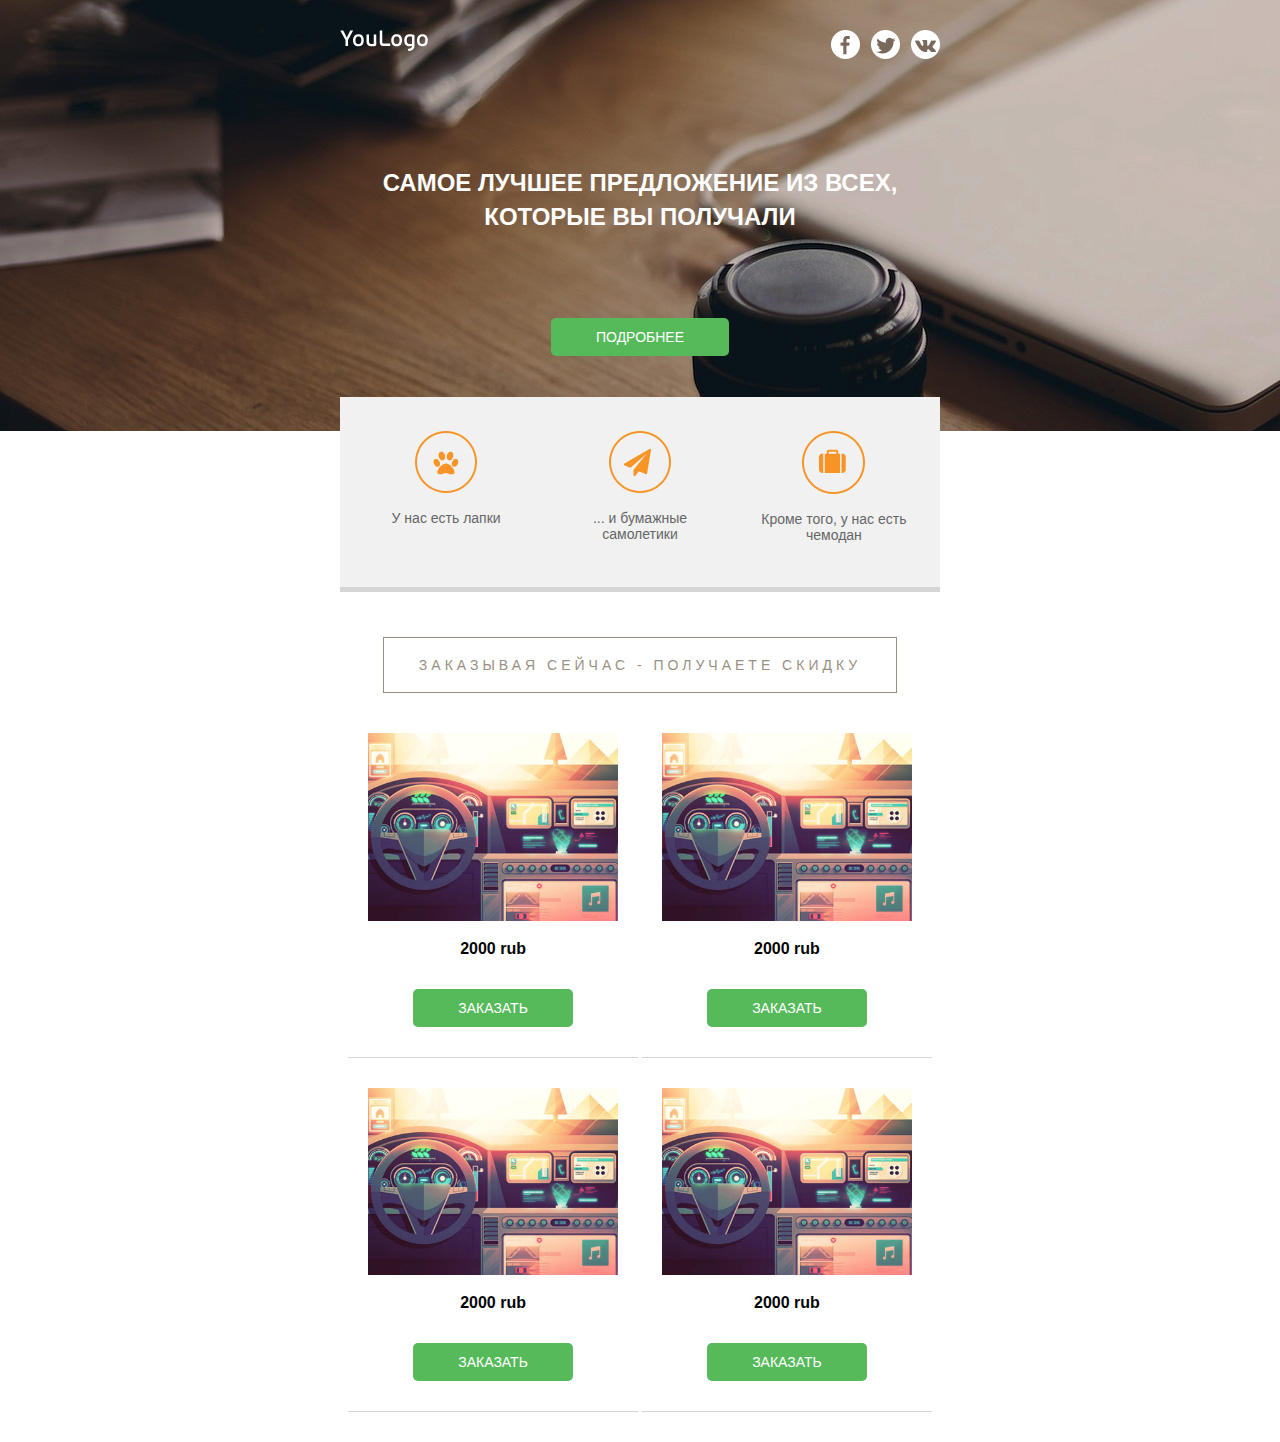
<file: index.html>
<!DOCTYPE html>
<html lang="en">
<head>
    <meta charset="UTF-8">
    <meta name="viewport" content="width=device-width, initial-scale=1.0">
    <meta http-equiv="X-UA-Compatible" content="ie=edge">
    <title>Document</title>
    <link rel="stylesheet" href="style.css">
</head>
<body>
    <div class="email-container">
        <div class="email-header">
            <div class="email-center">
                <a href="" class="email-logo">
                    <img src="img/logo.png" alt="logo">
                </a>
                <div class="email-social-wrap">
                    <a href=""><img src="img/soc_fb.png" alt=""></a>
                    <a href=""><img src="img/soc_twitter.png" alt=""></a>
                    <a href=""><img src="img/soc_vk.png" alt=""></a>
                </div>
                <div class="email-header-top">
                    <p>Самое лучшее предложение
                            из всех, которые вы получали</p>
                </div>
                <a href="" class="email-button">Подробнее</a>
            </div>
        </div>
        <div class="email-content">
            <div class="email-center">
                    <div class="email-tizzers-wrap">
                        <div class="email-tizer-item">
                            <img src="img/icon_1.png" alt="">
                            <p>У нас есть лапки</p>
                        </div>
                        <div class="email-tizer-item">
                            <img src="img/icon_2.png" alt="">
                            <p>... и бумажные
                                    самолетики</p>
                        </div>
                        <div class="email-tizer-item">
                                <img src="img/icon_3.png" alt="">
                                <p>Кроме того, у нас
                                        есть чемодан</p>
                        </div>
                    </div>
                    <div class="email-sale-text">
                        <p>Заказывая сейчас - получаете скидку</p>
                    </div>
                    <div class="email-products-wrap">
                        <div class="email-product-item">
                            <img src="img/items/1.jpg" alt="">
                            <div class="email-price">
                                <p>2000 rub</p>
                            </div>
                            <a href="" class="product-button">Заказать</a>
                        </div>
                        <div class="email-product-item">
                            <img src="img/items/1.jpg" alt="">
                            <div class="email-price">
                                <p>2000 rub</p>
                            </div>
                            <a href="" class="product-button">Заказать</a>
                        </div>
                        <div class="email-product-item">
                            <img src="img/items/1.jpg" alt="">
                            <div class="email-price">
                                <p>2000 rub</p>
                             </div>
                            <a href="" class="product-button">Заказать</a>
                        </div>
                        <div class="email-product-item">
                            <img src="img/items/1.jpg" alt="">
                            <div class="email-price">
                                 <p>2000 rub</p>
                            </div>
                            <a href="" class="product-button">Заказать</a>
                        </div>
                    </div>
            </div>
        </div>
    </div>
</body>
</html>
</file>
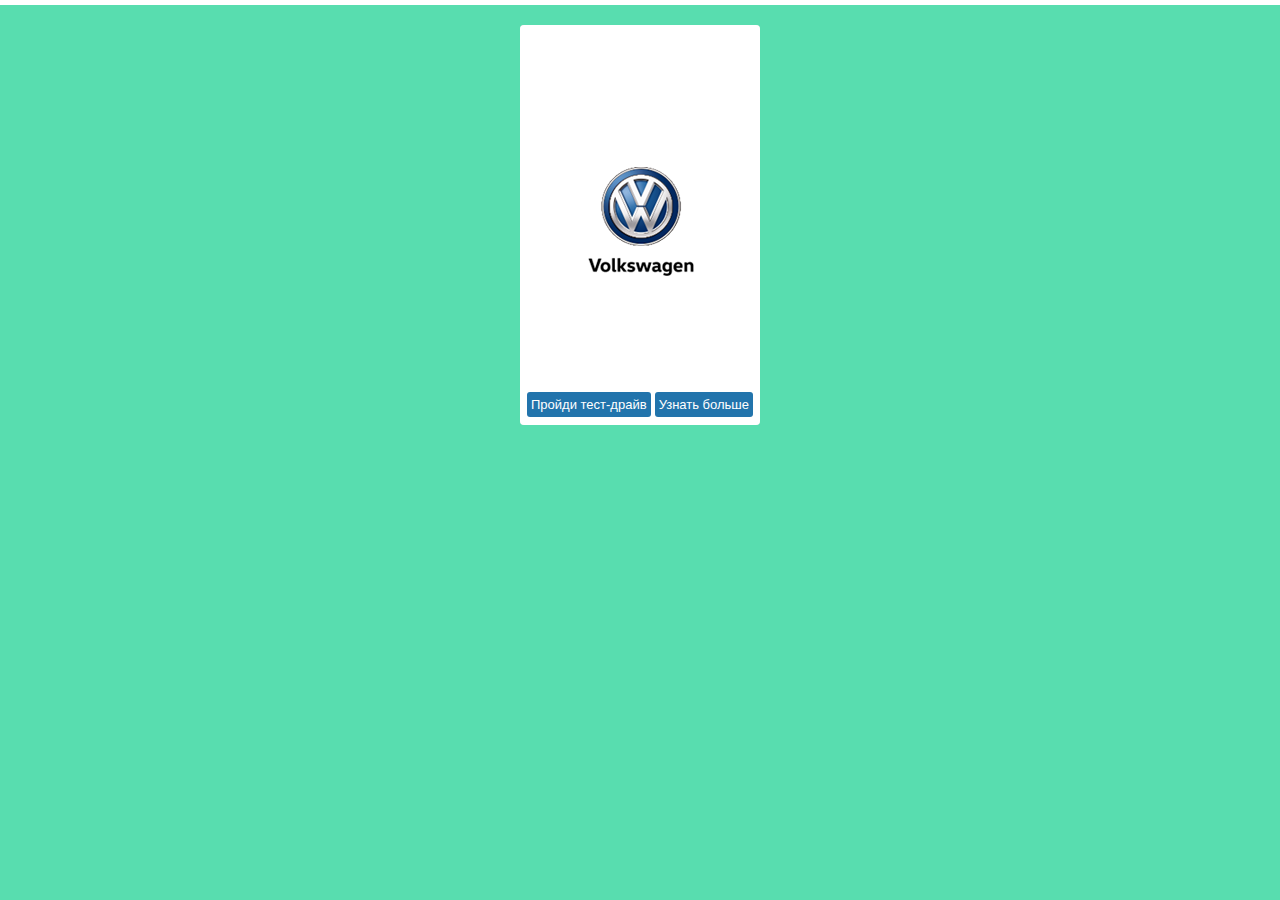
<file: banner/index.html>
<!DOCTYPE html>
<html lang="en">

<head>
	<meta charset="UTF-8">
	<meta name="viewport" content="width=device-width, initial-scale=1.0">
	<meta http-equiv="X-UA-Compatible" content="ie=edge">
	<title>Document</title>
	<link rel="stylesheet" href="style.css">
	<script src="https://ajax.googleapis.com/ajax/libs/jquery/3.3.1/jquery.min.js"></script>
</head>

<body>
	<div id="slider">
		<div class="wrapper">
			<a href="https://www.volkswagen.com/" class="control"><button>Пройди тест-драйв</button></a>
			<a href="https://www.volkswagen.com/" class="control_next"><button>Узнать больше</button></a>
			<ul>
				<li style="background-image: url(img/back1.png)"></li>
				<li style="background-image: url(img/back2.png)"></li>
				<li style="background-image: url(img/back3.png)"></li>
				<li style="background-image: url(img/back4.png)">
					<p class="text">Иновационно Ваш</p>
				</li>
			</ul>
		</div>
	</div>
	<script>jQuery(document).ready(function ($) {

			$('#slider').ready(function () {
				setInterval(function () {
					moveRight();
				}, 2500);
			});

			var slideCount = $('#slider ul li').length;
			var slideWidth = $('#slider ul li').width();
			var slideHeight = $('#slider ul li').height();
			var sliderUlWidth = slideCount * slideWidth;

			$('#slider').css({ width: slideWidth, height: slideHeight });

			$('#slider ul').css({ width: sliderUlWidth, marginLeft: - slideWidth });

			$('#slider ul li:last-child').prependTo('#slider ul');

			function moveLeft() {
				$('#slider ul').animate({
					left: + slideWidth
				}, 400, function () {
					$('#slider ul li:last-child').prependTo('#slider ul');
					$('#slider ul').css('left', '');
				});
			};

			function moveRight() {
				$('#slider ul').animate({
					left: - slideWidth
				}, 400, function () {
					$('#slider ul li:first-child').appendTo('#slider ul');
					$('#slider ul').css('left', '');
				});
			};
		});    
	</script>
</body>

</html>
</file>
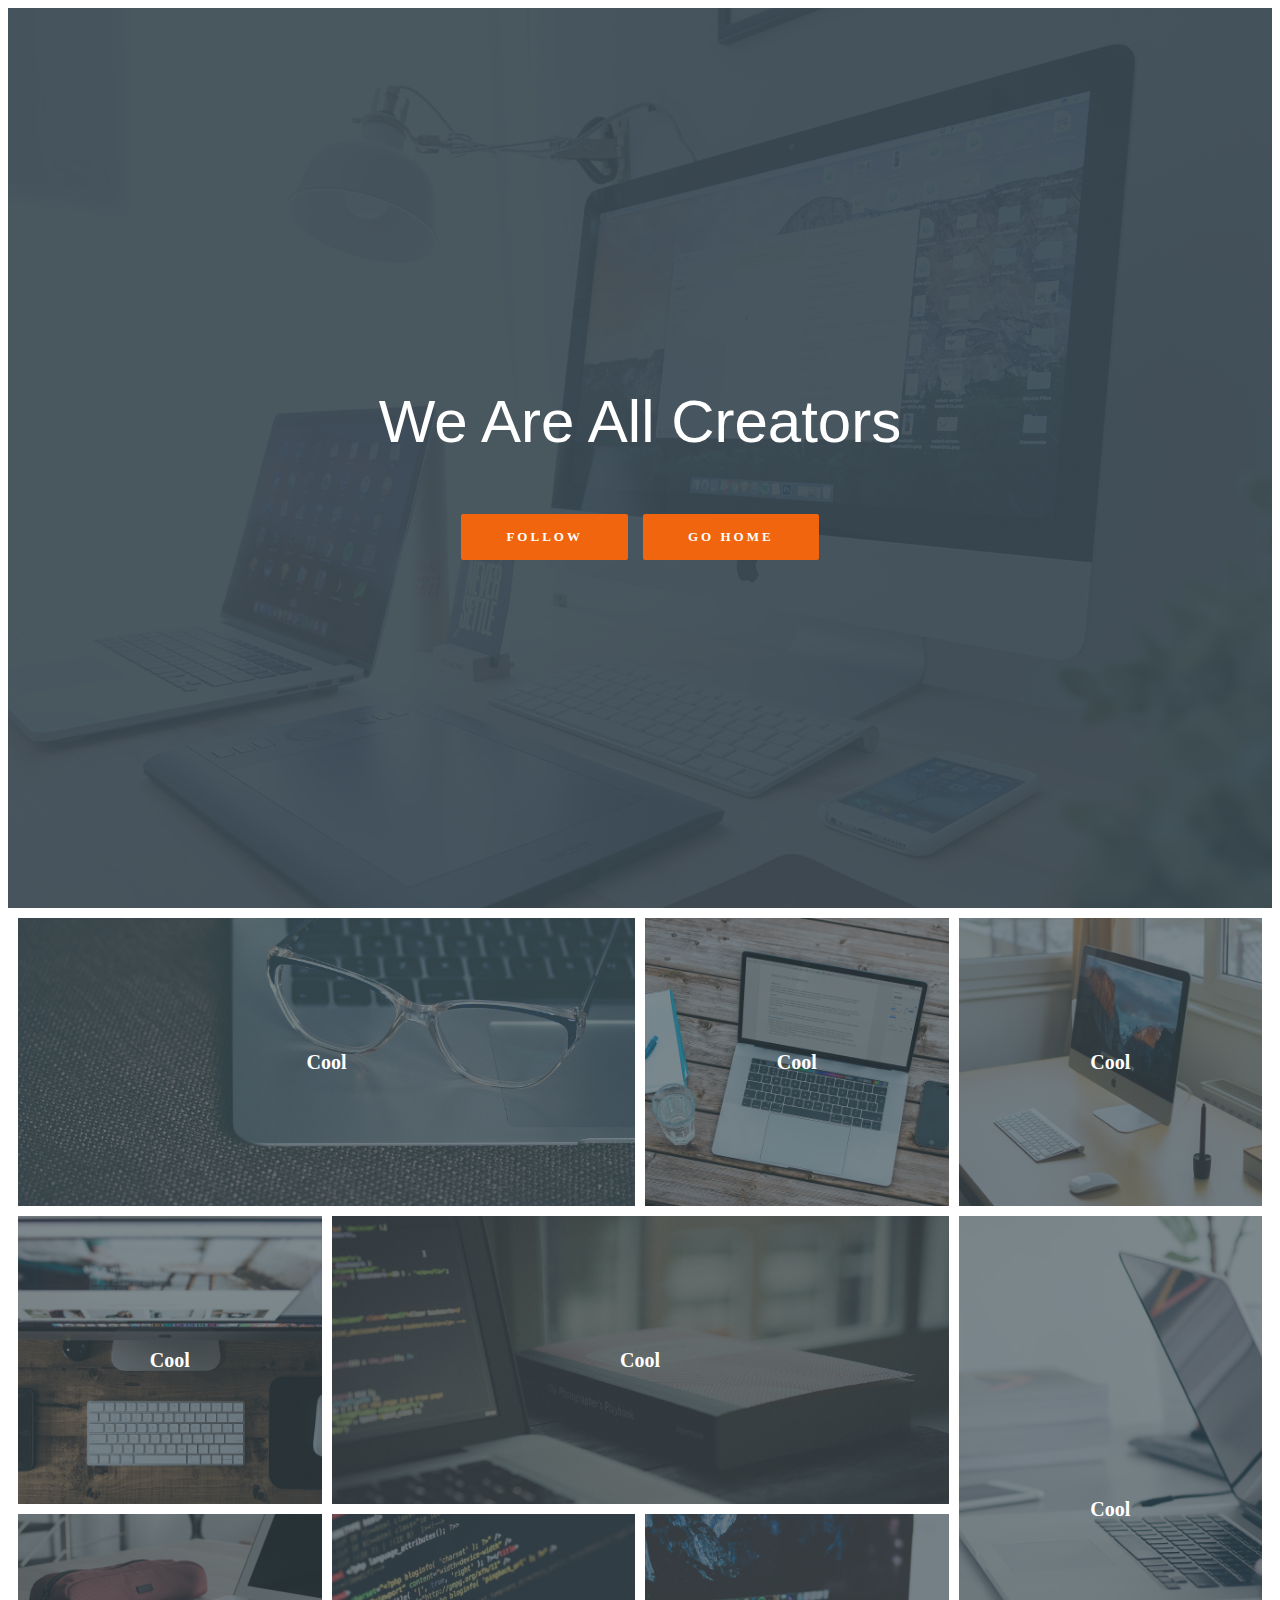
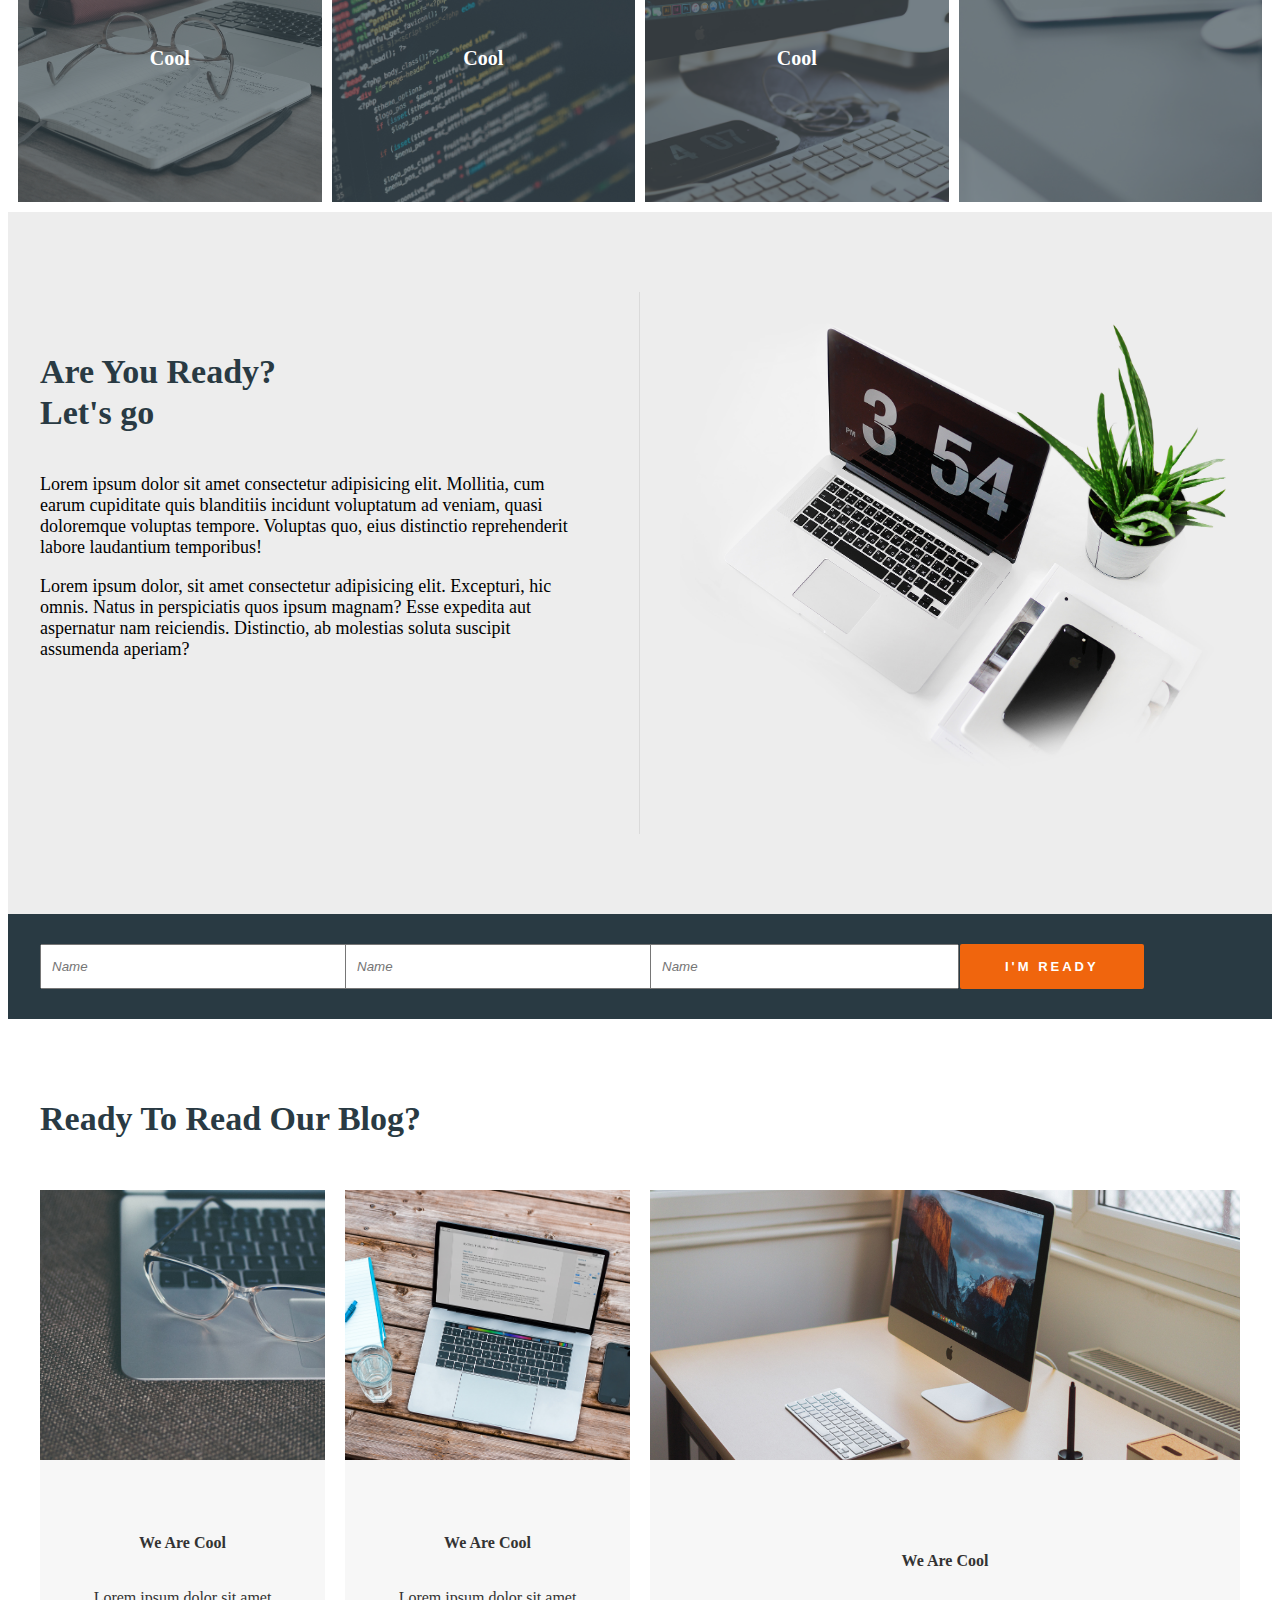
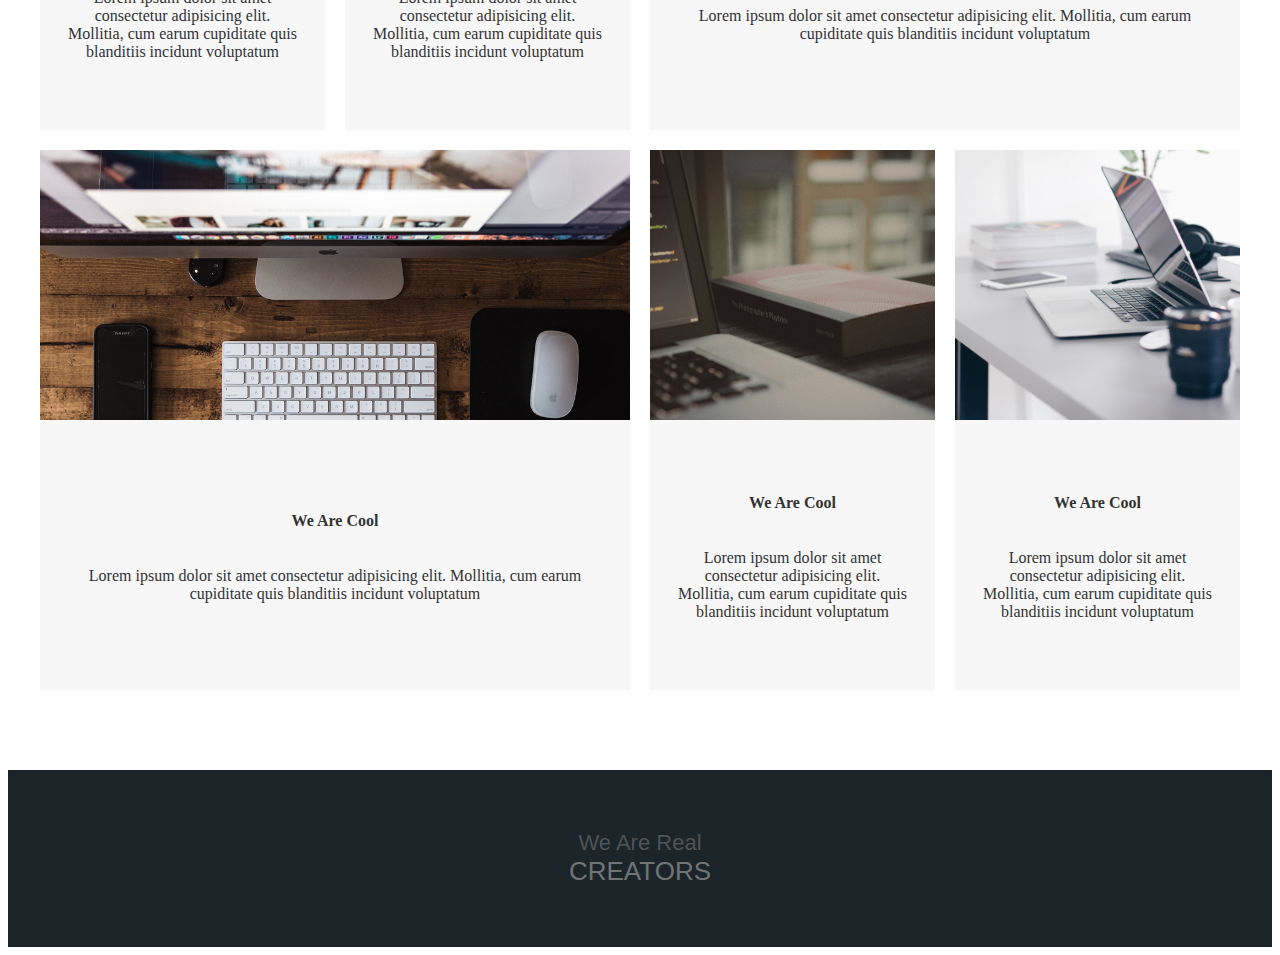
<file: site3/index.html>
<!DOCTYPE html>
<html lang="en">
<head>
    <meta charset="UTF-8">
    <meta name="viewport" content="width=device-width, initial-scale=1.0">
    <meta http-equiv="X-UA-Compatible" content="ie=edge">
    <title>Document</title>
    <link rel="stylesheet" href="mains.css">
</head>
<body>
    <header class="main-header grid" style="background-image: url(images/0-header.jpg)">
        <div class="header-content grid">
            <h1>We Are All Creators</h1>
            <div class="header-buttons">
                <a href="#" class="button">Follow</a>
                <a href="#" class="button">Go Home</a>
            </div>
        </div>
    </header>
    <section class="portfolio-section grid">
        <div class="portfolio-item grid" style="background-image: url(images/1.jpg)"><span>Cool </span></div> 
        <div class="portfolio-item grid" style="background-image: url(images/2.jpg)"><span>Cool </span></div>
        <div class="portfolio-item grid" style="background-image: url(images/3.jpg)"><span>Cool </span></div>
        <div class="portfolio-item grid" style="background-image: url(images/4.jpg)"><span>Cool </span></div>
        <div class="portfolio-item grid" style="background-image: url(images/5.jpg)"><span>Cool </span></div>
        <div class="portfolio-item grid" style="background-image: url(images/6.jpg)"><span>Cool </span></div>
        <div class="portfolio-item grid" style="background-image: url(images/7.jpg)"><span>Cool </span></div>
        <div class="portfolio-item grid" style="background-image: url(images/8.jpg)"><span>Cool </span></div>
        <div class="portfolio-item grid" style="background-image: url(images/9.jpg)"><span>Cool </span></div>
    </section>
    <section class="section-ready landing-section">
         <div class="container grid">
             <div class="ready-left">
                 <h2>Are You Ready? <br> Let's go</h2>
                 <p>Lorem ipsum dolor sit amet consectetur adipisicing elit. Mollitia, cum earum cupiditate quis blanditiis incidunt voluptatum ad veniam, quasi doloremque voluptas tempore. Voluptas quo, eius distinctio reprehenderit labore laudantium temporibus!</p>
                 <p>Lorem ipsum dolor, sit amet consectetur adipisicing elit. Excepturi, hic omnis. Natus in perspiciatis quos ipsum magnam? Esse expedita aut aspernatur nam reiciendis. Distinctio, ab molestias soluta suscipit assumenda aperiam?</p>
             </div>
             <div class="ready-right">
                 <img src="images/example.jpg" alt="example" class="img-responsive">
             </div>
         </div>
    </section>
    <section class="formsection">
        <div class="container">
            <form class="grid">
                <div><input type="text"  placeholder="Name" required></div>
                <div><input type="text"  placeholder="Name"></div>
                <div><input type="text"  placeholder="Name"></div>
                <div><button class="button">I'm Ready</button></div>
            </form>
        </div>
    </section>
    <section class="section-blog landing-section">
        <div class="container">
            <h2>Ready To Read Our Blog?</h2>
            <div class="wrapper grid">
            <div class="blog-home grid">
                <a href="#" class="blog-item grid">
                    <span class="blog-item-img" style="background-image: url(images/1.jpg)"></span>
                    <span class="blog-item-content  grid">
                        <h4>We Are Cool</h4>
                        <p>Lorem ipsum dolor sit amet consectetur adipisicing elit. Mollitia, cum earum cupiditate quis blanditiis incidunt voluptatum </p>
                    </span>
                </a>
            </div>
            <div class="blog-home grid">
                    <a href="#" class="blog-item grid">
                        <span class="blog-item-img" style="background-image: url(images/2.jpg)"></span>
                        <span class="blog-item-content grid">
                            <h4>We Are Cool</h4>
                            <p>Lorem ipsum dolor sit amet consectetur adipisicing elit. Mollitia, cum earum cupiditate quis blanditiis incidunt voluptatum </p>
                        </span>
                    </a>
                </div>
                <div class="blog-home grid">
                        <a href="#" class="blog-item grid">
                            <span class="blog-item-img" style="background-image: url(images/3.jpg)"></span>
                            <span class="blog-item-content grid">
                                <h4>We Are Cool</h4>
                                <p>Lorem ipsum dolor sit amet consectetur adipisicing elit. Mollitia, cum earum cupiditate quis blanditiis incidunt voluptatum </p>
                            </span>
                        </a>
                    </div>
                    <div class="blog-home grid">
                            <a href="#" class="blog-item grid">
                                <span class="blog-item-img" style="background-image: url(images/4.jpg)"></span>
                                <span class="blog-item-content  grid">
                                    <h4>We Are Cool</h4>
                                    <p>Lorem ipsum dolor sit amet consectetur adipisicing elit. Mollitia, cum earum cupiditate quis blanditiis incidunt voluptatum </p>
                                </span>
                            </a>
                        </div>
                        <div class="blog-home grid">
                                <a href="#" class="blog-item grid">
                                    <span class="blog-item-img" style="background-image: url(images/5.jpg)"></span>
                                    <span class="blog-item-content grid">
                                        <h4>We Are Cool</h4>
                                        <p>Lorem ipsum dolor sit amet consectetur adipisicing elit. Mollitia, cum earum cupiditate quis blanditiis incidunt voluptatum </p>
                                    </span>
                                </a>
                            </div>
                            <div class="blog-home grid">
                                    <a href="#" class="blog-item grid">
                                        <span class="blog-item-img" style="background-image: url(images/6.jpg)"></span>
                                        <span class="blog-item-content  grid">
                                            <h4>We Are Cool</h4>
                                            <p>Lorem ipsum dolor sit amet consectetur adipisicing elit. Mollitia, cum earum cupiditate quis blanditiis incidunt voluptatum </p>
                                        </span>
                                    </a>
                                </div>
                               </div>
        </div>
        
    </section>
    <footer class="main-footer">
        <div class="container">
            <div class="footer-logo">
                We Are Real <span>Creators</span>
            </div>
        </div>
    </footer>
</body>
</html>
</file>
<file: style.css>
body{
    margin: 0;
    padding: 0;
}

.email-container{
    font-family: sans-serif;
    font-size: 14px;
    color:#666;
}
.email-header{
    background-color: #574943;
    background-image: url(img/bg.jpg);
    color: #fff;
    padding-top: 30px;
    background-position: top left;
}

.email-center{
    margin: auto;
    max-width: 600px;
    text-align: center;
    padding: 0 20px;
}

.email-logo{
    float: left;
}

.email-social-wrap{
    float: right;

}

.email-social-wrap a{
    margin-left: 7px;
}

.email-header-top{
    padding-top: 80px;
    text-align: center;
    font-size: 24px;
    text-transform: uppercase;
    font-weight: bold;
    text-align: center;
    line-height: 34px;
    clear: both;
}

.email-button, .product-button{
    display: inline-block;
    background-color: #56ba5b;
    padding: 11px 45px;
    border-radius: 5px;
    color: #fff;
    text-decoration: none;
    text-transform: uppercase;
    margin-top: 60px;
    margin-bottom: 75px;
}

.product-button{
    margin: 15px 0 0;
}

.email-tizzers-wrap{
    background-color: #f1f1f2;
    border-bottom: 5px solid #d5d5d5;
    margin-top: -34px;
    padding: 34px 0 20px;
}

.email-tizer-item{
    display: inline-block;
    width: 150px;
    vertical-align: top;
    padding: 0 20px;
    padding-bottom: 10px;
}

.email-sale-text{
    text-transform: uppercase;
    display: inline-block;
    margin: 45px 0 40px;
    color: #9b8f83;
    letter-spacing: 4px;
    padding: 5px 35px;
    border: 1px solid #9b8f83;
}

.email-products-wrap img{
    width: 100%;

}

.email-product-item{
    width: 250px;
    display: inline-block;
    padding: 0 20px;
    border-bottom: #d5d5d5 solid 1px;
    padding-bottom: 30px;
    margin-bottom: 30px;
}

.email-price{
    color: #040506;
    margin-top: 15px;
    font-size: 16px;
    font-weight: bold;
}
</file>
<file: banner/style.css>
@import url(https://fonts.googleapis.com/css?family=Open+Sans:400,300,600); 


html {
  border-top: 5px solid #fff;
  background: #58DDAF;
  color: #2a2a2a;
}

html, body {
  margin: 0;
  padding: 0;
  font-family: 'Open Sans';
}

h1 {
  color: #fff;
  text-align: center;
  font-weight: 300;
}

#slider {
  position: relative;
  overflow: hidden;
  margin: 20px auto 0 auto;
  border-radius: 4px;
}

#slider ul {
  position: relative;
  margin: 0;
  padding: 0;
  width:  240px;
  height: 400px;
  list-style: none;
}

#slider ul li {
  position: relative;
  display: block;
  float: left;
  margin: 0;
  padding: 0;
  width:  240px;
  height: 400px;
  background: #ccc;
  text-align: center;
  line-height: 300px;
}

a.control, a.control_next {
  position: absolute;
  top: 90%;
  z-index: 999;
  display: block;
  width: auto;
  height: auto;
  color: #2274ac;
  text-decoration: none;
  font-weight: 600;
  cursor: pointer;
}

button{
  background-color: #2274ac;
  color: #fff;
  border: none;
  font-size: 13px;
  cursor: pointer;
  font-family: Arial, Helvetica, sans-serif;
  padding: 5px 4px;
  margin: 7px;
  border-radius: 3px;
}


a.control {
  border-radius: 0 2px 2px 0;
}

a.control_next {
  right: 0;
  border-radius: 2px 0 0 2px;
}

.text{
  color: #fff;
  font-size: 18px;
  margin-top: -80px;
  margin-left: -40px;
  font-weight: bold;
  animation-duration: 8s;
  animation-name: text-focus-in;
}

@-webkit-keyframes text-focus-in{
  0%{-webkit-filter:blur(12px);
    filter:blur(12px);opacity:0}
  100%{-webkit-filter:blur(0);
    filter:blur(0);opacity:1}}
    
@keyframes text-focus-in{
  0%{-webkit-filter:blur(12px);
    filter:blur(12px);opacity:0}
  100%{-webkit-filter:blur(0);
    filter:blur(0);opacity:1}
}
</file>
<file: site3/mains.css>
.grid{
    display: grid;
}

.main-header{
    height: 100vh;
    background-size: cover;
    background-position: center;
    position: relative;
    align-content: center;
}

.main-header::before{
    content: '';
    position: absolute;
    top: 0;
    left: 0;
    right: 0;
    bottom: 0;
    background-color: #394951;
    opacity: .92;
}

.header-content{
    z-index: 1;
    color: #fff;
    text-align: center;
    padding: 60px;
    font-size: 60px;
}

.header-content h1{
    font-size: 60px;
    font-family: intro-grid, sans-serif;
    font-weight: normal;
    margin: 20px 0;
    line-height: 1.5;
}

.button{
    display: inline-block;
    border: none;
	color: #fff;
	text-decoration: none;
	background-color: #f0650d;
	padding: 15px 45px;
	font-size: 13px;
	text-transform: uppercase;
	font-weight: 600;
	letter-spacing: 3px;
	border-radius: 2px;
	text-align: center;
	position: relative;
	outline: none;
	transition: background-color .1s ease;
	cursor: pointer;
}

.button::after{
    transition: background-color .2s ease;
		position: absolute;
		content: '';
		height: 4px;
		bottom: 0;
		width: 100%;
		background-color: darken( #f0650d, 50%);
		border-bottom-left-radius: 2px;
		border-bottom-right-radius: 2px;
		left: 0;
}

.button:focus, .button:hover{
    text-decoration: none;
		color: #fff;
}

.button:hover{
    background-color: lighten(#f0650d, 5%);
}

.button:hover::after{
    opacity: .22;
}

.button:hover{
    background-color: darken(#f0650d, 5%);
}

.button:active::after{
    opacity: .22;
}

.portfolio-section{
    padding: 10px;
    grid-template-columns: repeat(4, 1fr);
    grid-gap: 10px;
}

.portfolio-item{
    min-height: 32vh;
    background-size: cover;
    background-position: center;
    text-align: center;
    align-content: center;
    font-size: 20px;
    font-weight: bold;
    color: #fff;
    position: relative;
    transition: color .5s ease;
    cursor: pointer;
}

.portfolio-item>*{
    z-index: 1;
}

.portfolio-item:nth-child(1){
    grid-column: 1 / 3;
}

.portfolio-item:nth-child(5){
    grid-column: 2 / 4;
}

.portfolio-item:nth-child(6){
    grid-column: 4;
    grid-row: 2 / 4;
}

.portfolio-item::before{
    content: '';
    position: absolute;
    top: 0;
    left: 0;
    right: 0;
    bottom: 0;
    background-color: #394951;
    opacity: .65;
    transition: opacity .5s easy;
}

.portfolio-item:hover{
    color: #f0650d;
}

.portfolio-item:hover::before{
    opacity: .85;
}

.container{
    max-width: 1200px;
    margin: auto;
    padding: 0 10px;
}

.landing-section{
    padding: 80px 0;

}

.landing-section h2{
    font-size: 34px;
    font-weight: 800;
    color: #293a43;
    line-height: 1.2;

}

.section-ready{
    background-color: #ededed;
}

.section-ready .container{
    grid-template-columns: 1fr 1fr;
}

.ready-left{
    border-right: 1px solid #dadada;
    font-size:  18px;
    padding: 60px 60px 60px 0;
}

.ready-left h2{
    margin-top: 0;
    margin-bottom: 40px;
}


.ready-right{
    padding-left: 40px;
}

.img-responsive{
    display: block;
    max-width: 100%;
    height: auto;
}

.formsection{
    padding: 30px 0;
    background-color: #293a43;
}

.formsection form{
    grid-gap: 20px;
    grid-template-columns: repeat(4, 1fr)
}

input, textarea{
    padding: 13px 10px;
    width: 100%;
    font-family: Arial, Helvetica, sans-serif;
    font-style: italic;
    outline: none;
    transition: background-color .25s ease;
    margin-right: 10px;
}

.formsection .button{
    margin-left: 5px;
}

.section-blog .container{
    width: 100%;
}

.wrapper{
    grid-gap: 20px;
    grid-template-columns: repeat(4, 1fr);

}

.section-blog h2{
    margin-top: 0;
    margin-bottom: 50px;
}

.blog-item{
    background-color: #f7f7f7;
    text-decoration: none;
    color: #333;
    grid-template-rows: 1fr 1fr;
    transition: background-color .25s ease;
    overflow: hidden;
}

.blog-home:nth-child(4){
    grid-column: 1 / 3;
}

.blog-home:nth-child(3){
    grid-column: 3 / 5;
}

.blog-item:hover{
    background-color: #666;
}

.blog-item-img{
    background-size: cover;
    background-position: center;
    height: 270px;
    transition: transform .25s ease;
}

.blog-item-img:hover{
    transform: scale(1.05) translateY(-6.5px)
}

.blog-item-content{
    padding: 25px;
    text-align: center;
    align-content: center;
}

.blog-item-content h2{
    font-size: 18px;
    color: #666;
    line-height:  1.3;
    margin: 0;
    transition: color .25 ease;

}

.main-footer{
    padding: 60px 0;
    background-color: #1b2429;
    text-align: center;
    color: #4e5355;
}

.footer-logo{
    font-family: intro-grid, sans-serif;
    font-size: 22px;


}

.footer-logo span{
    display: block;
    color: #707476;
    font-size: 26px;
    text-transform: uppercase;
}

@media only screen and (max-width: 1200px){
    .wrapper{
        grid-template-columns: repeat(3, 1fr);
    }

    .blog-home:nth-child(4){
        grid-column: 1 / 2;
        grid-row: 2;
    }
    
    .blog-home:nth-child(3){
        grid-column: 2 / 3;
        grid-row: 1;
    }
    
}

@media only screen and (max-width: 992px){
   .button-case{
       grid-column: 1 / 4;
   }

   .portfolio-section{
       grid-template-columns: repeat( 3, 1fr);
   }

   .portfolio-item{
       min-height: 48vh;
      font-size: 16px; 
   }

   .portfolio-item:nth-child(4){
    grid-column: 2 / 4;
}

    .portfolio-item:nth-child(5){
        grid-column: 1 / 3;
        grid-row: initial;
    }

    .portfolio-item:nth-child(6){
        grid-column: initial;
        grid-row: initial;
    }

    .wrapper{
        grid-template-columns: repeat(2, 1fr);
    }

    .blog-home:nth-child(4){
        grid-column: 1 / 2;
        grid-row: 2;
    }
    
    .blog-home:nth-child(3){
        grid-column: 2;
    }
}
@media only screen and (max-width: 992px){
    .portfolio-section{
        grid-template-columns: repeat(3, 1fr);
        min-height: 48vh;
        font-size: 16px;
    }
}

@media only screen and (max-width: 768px){
    .header-content{
        padding: 40px 20px;
    }

    .header-content h1{
        font-size: 50px;
    }

    .landing-section{
        padding: 50px 0;
    }

    .landing-section h2{
        text-align: center;
        font-size: 26px;
        margin-bottom: 26px;
    }

    .section-ready .container{
        grid-template-columns: 1fr;
    }

    .section-ready .container .ready-left{
        border: none;
    }

    .formsection form{
        grid-template-columns: 1fr 1fr;
    }

    input, textarea{
        padding: 13px 10px;
        width:90%;
        font-family: Arial, Helvetica, sans-serif;
        font-style: italic;
        outline: none;
        transition: background-color .25s ease;
        margin-right: 10px;
    }
    .wrapper{
        grid-template-columns: 1fr;
    }

    .blog-home:nth-child(4){
        grid-column: initial;
    }
    
    .blog-home:nth-child(3){
        grid-column: initial;
    }

	   .portfolio-section{
        grid-template-columns:  1fr;
    }
 
    .portfolio-item{
        min-height: 50vh; 
    }
 
    .portfolio-item:nth-child(1){
     grid-column: initial;
 }
 
     .portfolio-item:nth-child(4){
        grid-column: initial;
     }
 
     .portfolio-item:nth-child(5){
         grid-column: initial;
     }
}

@media only screen and (max-width: 480px){

 
     .formsection form{
        grid-template-columns: 1fr;
    }
 }
</file>
